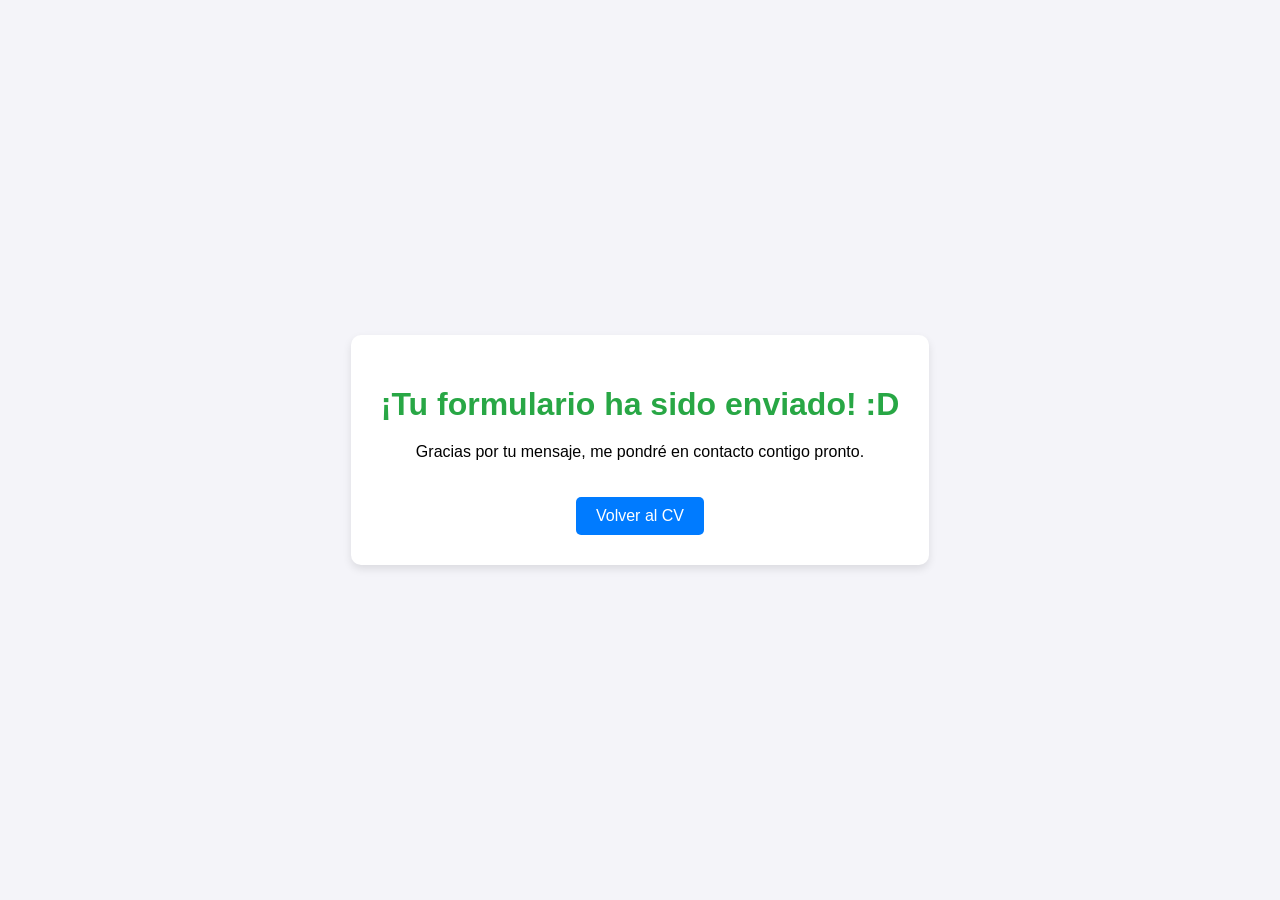
<file: Formulario.html>
<!DOCTYPE html>
<html lang="es">
<head>
    <meta charset="UTF-8">
    <meta name="viewport" content="width=device-width, initial-scale=1.0">
    <title>Envío Exitoso</title>
    <style>
        /* Estilos básicos para centrar el contenido */
        body {
            font-family: sans-serif;
            display: flex;
            flex-direction: column;
            justify-content: center;
            align-items: center;
            min-height: 100vh;
            margin: 0;
            text-align: center;
            background-color: #f4f4f9;
        }

        .container {
            padding: 30px;
            border-radius: 10px;
            box-shadow: 0 4px 8px rgba(0, 0, 0, 0.1);
            background-color: #ffffff;
        }

        h1 {
            color: #28a745; /* Un color verde para indicar éxito */
            margin-bottom: 20px;
        }

        .back-button {
            display: inline-block;
            padding: 10px 20px;
            margin-top: 20px;
            background-color: #007bff; /* Color azul para el botón */
            color: white;
            text-decoration: none;
            border-radius: 5px;
            transition: background-color 0.3s;
        }

        .back-button:hover {
            background-color: #0056b3;
        }
    </style>
</head>
<body>
    <div class="container">
        <h1>¡Tu formulario ha sido enviado! :D</h1>
        <p>Gracias por tu mensaje, me pondré en contacto contigo pronto.</p>
        
        <a href="index.html" class="back-button">Volver al CV</a>
    </div>
</body>
</html>
</file>
